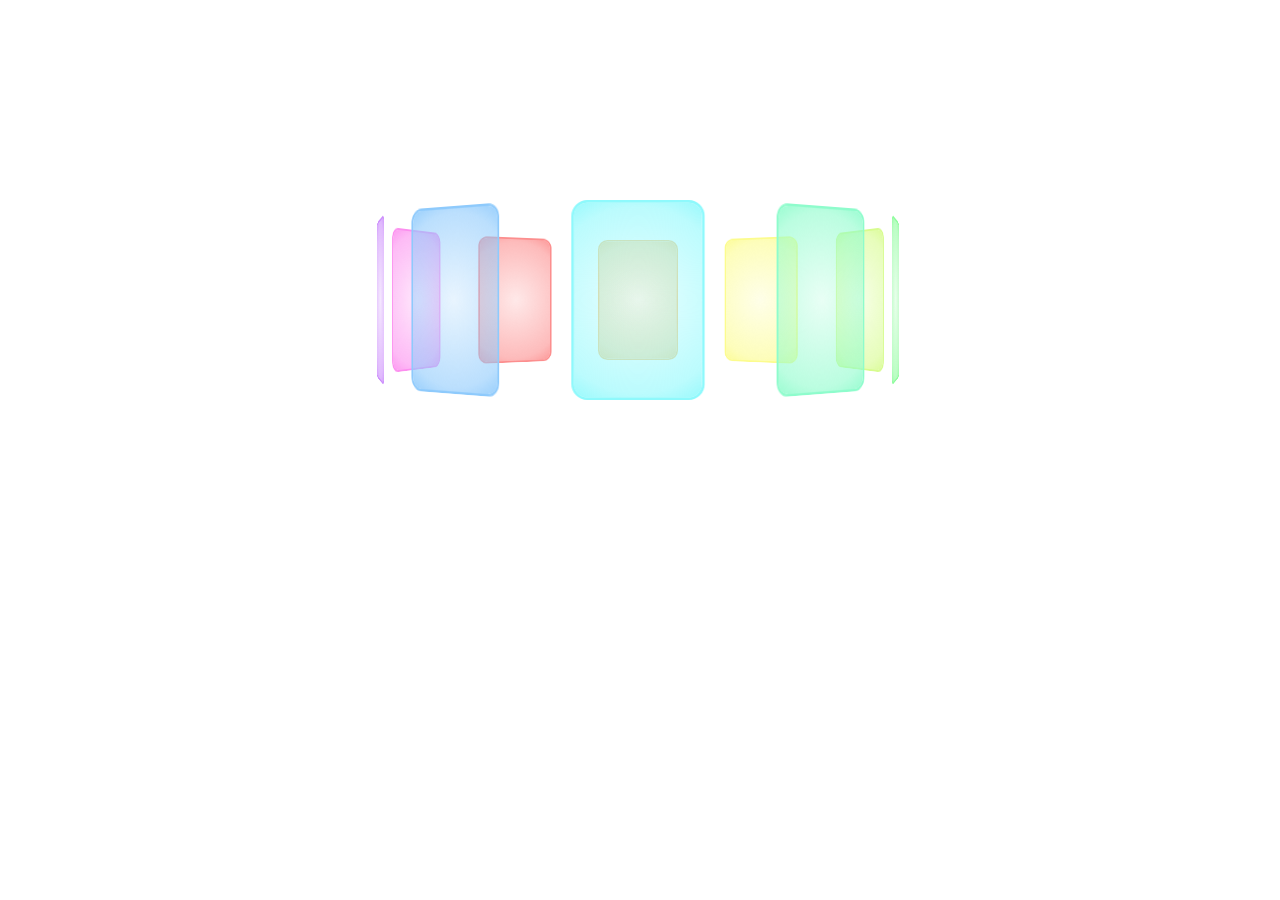
<file: uiverse projects/card rotate/index.html>
<!DOCTYPE html>
<html lang="en">
<head>
    <meta charset="UTF-8">
    <meta name="viewport" content="width=device-width, initial-scale=1.0">
    <title>cards rotate</title>
    <link rel="stylesheet" href="style.css">
</head>
<body>

   <div class="wrapper">
  <div class="inner" style="--quantity: 10;">
    <div class="card" style="--index: 0;--color-card: 142, 249, 252;">
      <div class="img"></div>
    </div>
    <div class="card" style="--index: 1;--color-card: 142, 252, 204;">
      <div class="img"></div>
    </div>
    <div class="card" style="--index: 2;--color-card: 142, 252, 157;">
      <div class="img"></div>
    </div>
    <div class="card" style="--index: 3;--color-card: 215, 252, 142;">
      <div class="img"></div>
    </div>
    <div class="card" style="--index: 4;--color-card: 252, 252, 142;">
      <div class="img"></div>
    </div>
    <div class="card" style="--index: 5;--color-card: 252, 208, 142;">
      <div class="img"></div>
    </div>
    <div class="card" style="--index: 6;--color-card: 252, 142, 142;">
      <div class="img"></div>
    </div>
    <div class="card" style="--index: 7;--color-card: 252, 142, 239;">
      <div class="img"></div>
    </div>
    <div class="card" style="--index: 8;--color-card: 204, 142, 252;">
      <div class="img"></div>
    </div>
    <div class="card" style="--index: 9;--color-card: 142, 202, 252;">
      <div class="img"></div>
    </div>
  </div>
</div>
</body>
</html>
</file>
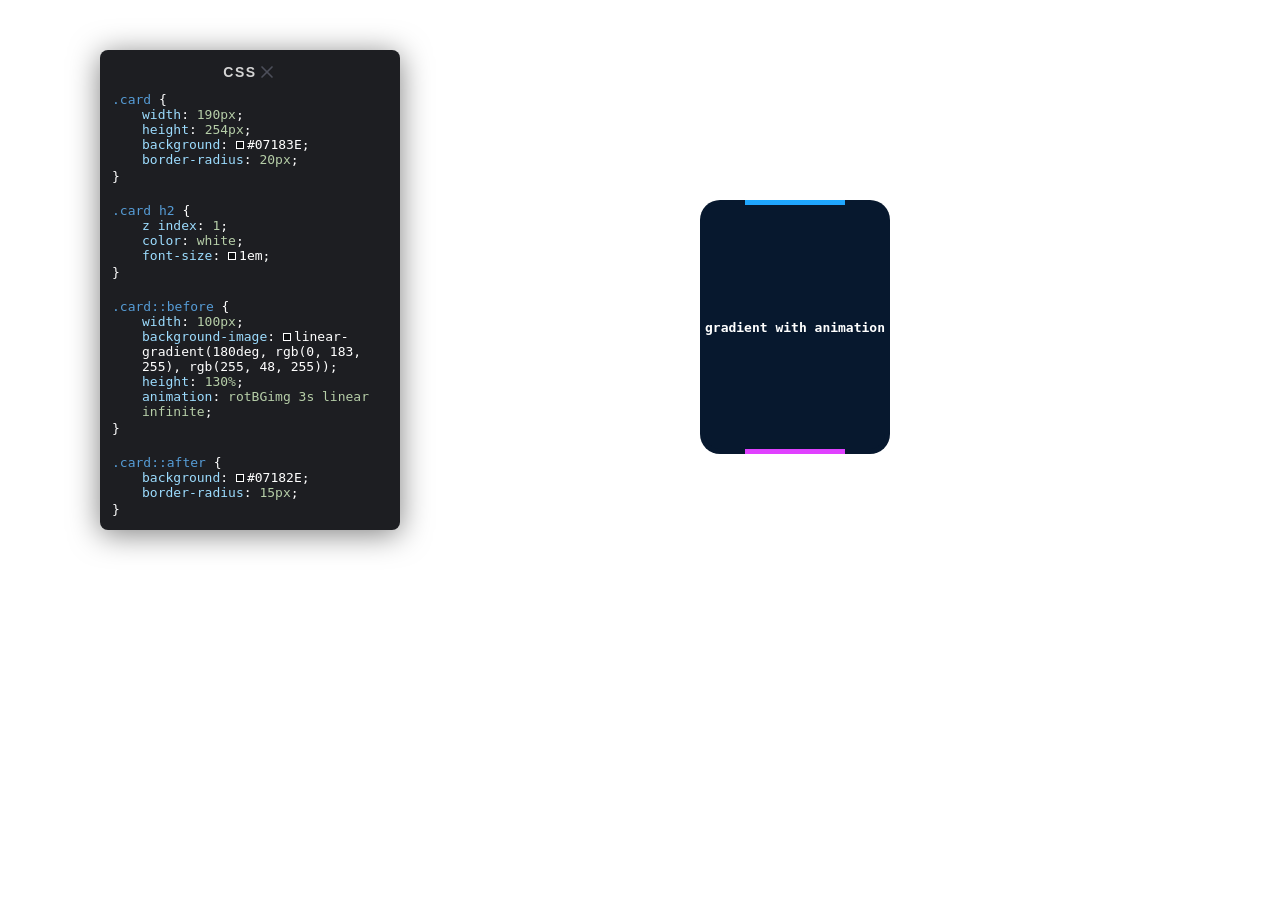
<file: uiverse projects/gradient/index.html>
<!DOCTYPE html>
<html lang="en">
<head>
    <meta charset="UTF-8">
    <meta name="viewport" content="width=device-width, initial-scale=1.0">
    <title>gradient | Mikey .dev</title>
    <link rel="stylesheet" href="style.css">
</head>
<body>

    <div class="code-editor">
      <div class="header">
        <span class="title">CSS</span>
       <svg xmlns="http://www.w3.org/2000/svg" fill="none" viewBox="0 0 24 24" class="icon"><g stroke-width="0" id="SVGRepo_bgCarrier"></g><g stroke-linejoin="round" stroke-linecap="round" id="SVGRepo_tracerCarrier"></g><g id="SVGRepo_iconCarrier"> <path stroke-linecap="round" stroke-width="2" stroke="#4C4F5A" d="M6 6L18 18"></path> <path stroke-linecap="round" stroke-width="2" stroke="#4C4F5A" d="M18 6L6 18"></path> </g></svg>
      </div>
      <div class="editor-content">
        <code class="code">
          <p><span class="color-0">.card</span> <span>{</span></p>

          <p class="property">
            <span class="color-2">width</span><span>:</span>
            <span class="color-1">190px</span>;
          </p>
          <p class="property">
            <span class="color-2">height</span><span>:</span>
            <span class="color-1">254px</span>;
          </p>
          <p class="property">
            <span class="color-2">background</span><span>:</span>
            <span class="color-preview-1"></span><span class="">#07183E</span>;
          </p>
          <p class="property">
            <span class="color-2">border-radius</span><span>:</span>
            <span class="color-1">20px</span>;
          </p>
          <span>}</span>

          <br><br>
          <p><span class="color-0">.card h2</span> <span>{</span></p>

          <p class="property">
            <span class="color-2">z index</span><span>:</span>
            <span class="color-1">1</span>;
          </p>
          <p class="property">
            <span class="color-2">color</span><span>:</span>
            <span class="color-1">white</span>;
          </p>
          <p class="property">
            <span class="color-2">font-size</span><span>:</span>
            <span class="color-preview-1"></span><span class="">1em</span>;
          </p>
          <span>}</span>

          <br><br>
          <p><span class="color-0">.card::before</span> <span>{</span></p>

          <p class="property">
            <span class="color-2">width</span><span>:</span>
            <span class="color-1">100px</span>;
          </p>
          <p class="property">
            <span class="color-2">background-image</span><span>:</span>
            <span class="color-preview-1"></span><span class="">linear-gradient(180deg, rgb(0, 183, 255), rgb(255, 48, 255))</span>;
          </p>
          <p class="property">
            <span class="color-2">height</span><span>:</span>
            <span class="color-1">130%</span>;
          </p>
          <p class="property">
            <span class="color-2">animation</span><span>:</span>
            <span class="color-1">rotBGimg 3s linear infinite</span>;
          </p>
          <span>}</span>

          <br><br>
          <p><span class="color-0">.card::after</span> <span>{</span></p>
          <p class="property">
            <span class="color-2">background</span><span>:</span>
            <span class="color-preview-1"></span><span class="">#07182E</span>;
          </p>
          <p class="property">
            <span class="color-2">border-radius</span><span>:</span>
            <span class="color-1">15px</span>;
          </p>
          <span>}</span>


    <div class="card"><h2>gradient with animation</h2></div>
</body>

</html>
</file>
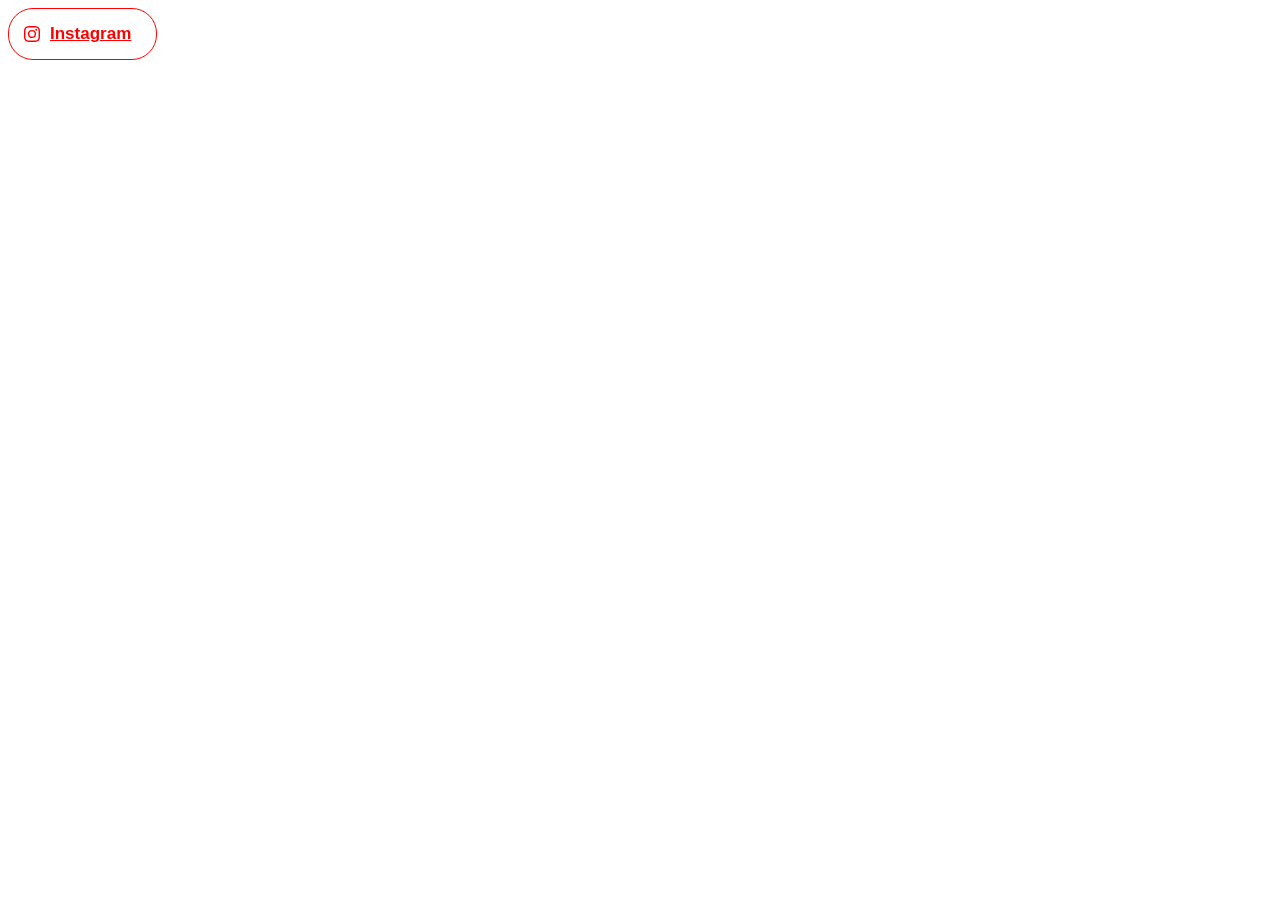
<file: uiverse projects/insta/instabutton.html>
<!DOCTYPE html>
<html lang="en">
<head>
    <meta charset="UTF-8">
    <meta name="viewport" content="width=device-width, initial-scale=1.0">
    <title>instagram</title>
</head>
<body>
    <!-- <h1>Instagram</h1>
    <p>Welcome to the Instagram page!</p>
    <a href="https://www.instagram.com" target="_blank">Visit Instagram</a> -->
    <!-- From Uiverse.io by JaydipPrajapati1910 -->
<style>
    /* From Uiverse.io by JaydipPrajapati1910 */ 
button {
  background: transparent;
  position: relative;
  padding: 5px 15px;
  display: flex;
  align-items: center;
  font-size: 17px;
  font-weight: 600;
  text-decoration: none;
  cursor: pointer;
  border: 1px solid rgb(255,0,0);
  border-radius: 25px;
  outline: none;
  overflow: hidden;
  color: rgb(255,0,0);
  transition: color 0.3s 0.1s ease-out;
  text-align: center;
  a{color: rgb(255,0,0);}
}

button span {
  margin: 10px;
}

button::before {
  position: absolute;
  top: 0;
  left: 0;
  right: 0;
  bottom: 0;
  margin: auto;
  content: '';
  border-radius: 50%;
  display: block;
  width: 20em;
  height: 20em;
  left: -5em;
  text-align: center;
  transition: box-shadow 0.5s ease-out;
  z-index: -1;
}

button:hover {
  color: #fff;
  border: 1px solid rgb(255,0,0);
}

button:hover::before {
  box-shadow: inset 0 0 0 10em rgb(255, 0, 0);
}
</style> 
<button>
  <svg viewBox="0 0 16 16" class="bi bi-instagram" fill="currentColor" height="16" width="16" xmlns="http://www.w3.org/2000/svg"> <path d="M8 0C5.829 0 5.556.01 4.703.048 3.85.088 3.269.222 2.76.42a3.917 3.917 0 0 0-1.417.923A3.927 3.927 0 0 0 .42 2.76C.222 3.268.087 3.85.048 4.7.01 5.555 0 5.827 0 8.001c0 2.172.01 2.444.048 3.297.04.852.174 1.433.372 1.942.205.526.478.972.923 1.417.444.445.89.719 1.416.923.51.198 1.09.333 1.942.372C5.555 15.99 5.827 16 8 16s2.444-.01 3.298-.048c.851-.04 1.434-.174 1.943-.372a3.916 3.916 0 0 0 1.416-.923c.445-.445.718-.891.923-1.417.197-.509.332-1.09.372-1.942C15.99 10.445 16 10.173 16 8s-.01-2.445-.048-3.299c-.04-.851-.175-1.433-.372-1.941a3.926 3.926 0 0 0-.923-1.417A3.911 3.911 0 0 0 13.24.42c-.51-.198-1.092-.333-1.943-.372C10.443.01 10.172 0 7.998 0h.003zm-.717 1.442h.718c2.136 0 2.389.007 3.232.046.78.035 1.204.166 1.486.275.373.145.64.319.92.599.28.28.453.546.598.92.11.281.24.705.275 1.485.039.843.047 1.096.047 3.231s-.008 2.389-.047 3.232c-.035.78-.166 1.203-.275 1.485a2.47 2.47 0 0 1-.599.919c-.28.28-.546.453-.92.598-.28.11-.704.24-1.485.276-.843.038-1.096.047-3.232.047s-2.39-.009-3.233-.047c-.78-.036-1.203-.166-1.485-.276a2.478 2.478 0 0 1-.92-.598 2.48 2.48 0 0 1-.6-.92c-.109-.281-.24-.705-.275-1.485-.038-.843-.046-1.096-.046-3.233 0-2.136.008-2.388.046-3.231.036-.78.166-1.204.276-1.486.145-.373.319-.64.599-.92.28-.28.546-.453.92-.598.282-.11.705-.24 1.485-.276.738-.034 1.024-.044 2.515-.045v.002zm4.988 1.328a.96.96 0 1 0 0 1.92.96.96 0 0 0 0-1.92zm-4.27 1.122a4.109 4.109 0 1 0 0 8.217 4.109 4.109 0 0 0 0-8.217zm0 1.441a2.667 2.667 0 1 1 0 5.334 2.667 2.667 0 0 1 0-5.334z"></path> </svg>
    <span><a href="https://www.instagram.com">Instagram</a></span>
</button>
</body>
</html>
</file>
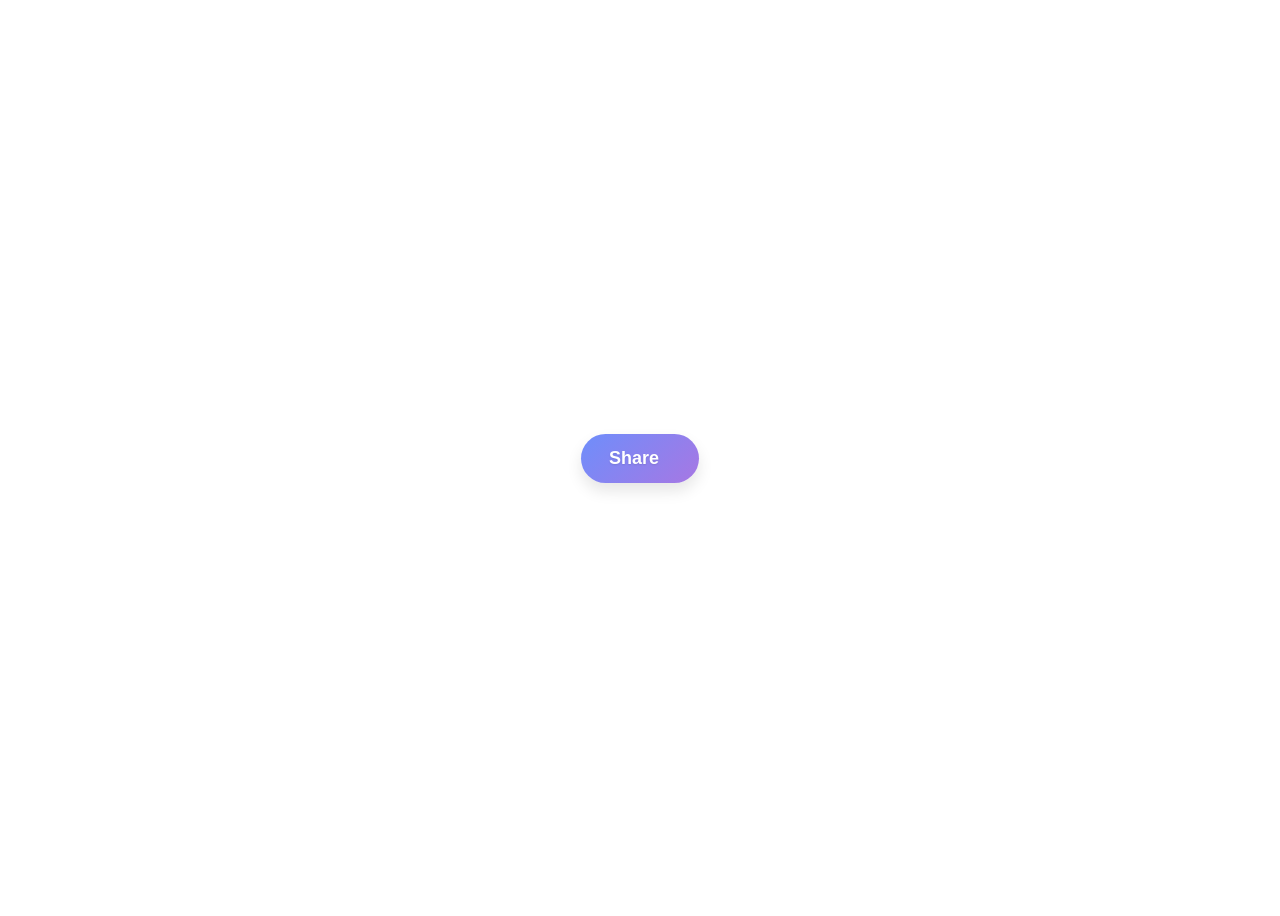
<file: uiverse projects/share/contact.html>
<!DOCTYPE html>
<html lang="en">
<head>
    <meta charset="UTF-8">
    <meta name="viewport" content="width=device-width, initial-scale=1.0">
    <title>contact me</title>
    <link rel="stylesheet" href="contact.css">
</head>

<body>

<div class="tooltip-container">
  <div class="button-content">
    <span class="text">Share<i></i></span>
  </div>

  <div class="tooltip-content">
    <div class="social-icons">
      <a href="#" class="social-icon git hub"><i></i></a>
      <a href="#" class="social-icon facebook"><i></i></a>
      <a href="#" class="social-icon linkedin"><i></i></a>
    </div>
  </div>
</div>

</body>
</html>
</file>
<file: uiverse projects/card rotate/style.css>
*{
  margin: 0;
  padding: 0;
  box-sizing: border-box;
}

body{
  display: flex;
  height: 100vh;
}

.wrapper {
  width: 100%;
  height: 100%;
  position: relative;
  text-align: center;
  display: flex;
  align-items: center;
  justify-content: center;
  overflow: hidden;
}

.inner {
  --w: 100px;
  --h: 150px;
  --translateZ: calc((var(--w) + var(--h)) + 0px);
  --rotateX: -15deg;
  --perspective: 1000px;
  position: absolute;
  width: var(--w);
  height: var(--h);
  top: 25%;
  left: calc(50% - (var(--w) / 2) - 2.5px);
  z-index: 2;
  transform-style: preserve-3d;
  transform: perspective(var(--perspective));
  animation: rotating 20s linear infinite; /* */
}
@keyframes rotating {
  from {
    transform: perspective(var(--perspective)) rotateX(var(--rotateX))
      rotateY(0);
  }
  to {
    transform: perspective(var(--perspective)) rotateX(var(--rotateX))
      rotateY(1turn);
  }
}

.card {
  position: absolute;
  border: 2px solid rgba(var(--color-card));
  border-radius: 12px;
  overflow: hidden;
  inset: 0;
  transform: rotateY(calc((360deg / var(--quantity)) * var(--index)))
    translateZ(var(--translateZ));
}

.img {
  width: 100%;
  height: 100%;
  object-fit: cover;
  background: #0000
    radial-gradient(
      circle,
      rgba(var(--color-card), 0.2) 0%,
      rgba(var(--color-card), 0.6) 80%,
      rgba(var(--color-card), 0.9) 100%
    );
}
</file>
<file: uiverse projects/gradient/style.css>
*{
    margin:0;
    padding: 0;
    box-sizing: border-box;
}

body{
    display: flex;
    height: 100vh;
    /* flex-direction: column;
    flex-wrap: nowrap; */
    position: relative;
}


/* card 2 */

.card {
  width: 190px;
  height: 254px;
  background: #07182E;
  position: absolute;
  top:150px;
  left:600px;
  display:flex;
  flex-direction: column;
  flex-wrap: nowrap;
  place-content: center;
  place-items: center;
  overflow: hidden;
  border-radius: 20px;
}

.card h2 {
  z-index: 1;
  color: white;
  font-size: 1em;
}

.card::before {
  content: '';
  position: absolute;
  width: 100px;
  background-image: linear-gradient(180deg, rgb(0, 183, 255), rgb(255, 48, 255));
  height: 130%;
  animation: rotBGimg 3s linear infinite;
  transition: all 0.2s linear;
}

@keyframes rotBGimg {
  from {
    transform: rotate(0deg);
  }

  to {
    transform: rotate(360deg);
  }
}

.card::after {
  content: '';
  position: absolute;
  background: #07182E;
  ;
  inset: 5px;
  border-radius: 15px;
}  

/* .card:hover:before {
  background-image: linear-gradient(180deg, rgb(81, 255, 0), purple);
  animation: rotBGimg 3.5s linear infinite;
} */


/* code - explain box */

.code-editor{
  max-width: 300px;
  background-color: #1d1e22;
  box-shadow: 0px 4px 30px rgba(0, 0, 0, 0.5);
  border-radius: 8px;
  padding: 2px;
  position: absolute;
  top: 50px;
  left: 100px;
}

.header {
  display: flex;
  align-items: center;
  justify-content:center;
  margin: 10px;
}

.title {
  font-family: Lato, sans-serif;
  font-weight: 900;
  font-size: 14px;
  letter-spacing: 1.57px;
  color: rgb(212 212 212);
}

.icon {
  width: 20px;
  transition: .2s ease;
}

.icon:hover {
  cursor: pointer;
  border-radius: 50px;
  background-color: #6e7281;
}

.editor-content {
  margin: 0 10px 10px;
  color: white;
}

.property {
  margin-left: 30px;
}

.property:hover {
  cursor: text;
}

.editor-content .color-0 {
  color: rgb(86 156 214);
}

.editor-content .color-1 {
  color: rgb(182 206 168);
}

.editor-content .color-2 {
  color: rgb(156 220 254);
}

.editor-content .color-3 {
  color: rgb(207 146 120);
}

.color-preview-1,.color-preview-2 {
  height: 8px;
  width: 8px;
  border: 1px solid #fff;
  display: inline-block;
  margin-right: 3px;
}

.color-preview-1 {
  background-color: #1d1e22;
}

.color-preview-1 {
  background-color: rgba(0, 0, 0, 0.5);
}
</file>
<file: uiverse projects/share/contact.css>
body{
    height: 100vh;
    display: flex;
    justify-content: center;
    align-items: center;
}

.tooltip-container {
  position: relative;
  display: inline-block;
  font-family: "Arial", sans-serif;
  overflow: visible;
}

/* Button Styles */
.button-content {
  display: flex;
  align-items: center;
  justify-content: center;
  background: linear-gradient(135deg, #6e8efb, #a777e3);
  color: white;
  padding: 14px 28px;
  border-radius: 50px;
  cursor: pointer;
  transition: background 0.4s cubic-bezier(0.25, 0.8, 0.25, 1),transform 0.3s ease,box-shadow 0.4s ease;
  box-shadow: 0 8px 15px rgba(0, 0, 0, 0.1);
  position: relative;
  z-index: 10;
  overflow: hidden;
}

.button-content::before {
  content: "";
  position: absolute;
  inset: 0;
  border-radius: inherit;
  background: linear-gradient(
    135deg,
    rgba(110, 142, 251, 0.4),
    rgba(167, 119, 227, 0.4)
  );
  filter: blur(15px);
  opacity: 0;
  transition: opacity 0.5s ease;
  z-index: -1;
}

.button-content::after {
  content: "";
  position: absolute;
  top: -50%;
  left: -50%;
  width: 200%;
  height: 200%;
  background: radial-gradient(
    circle,
    rgba(255, 255, 255, 0.3) 0%,
    rgba(255, 255, 255, 0) 70%
  );
  transform: scale(0);
  transition: transform 0.6s ease-out;
  z-index: -1;
}

.button-content:hover::before {
  opacity: 1;
}

.button-content:hover::after {
  transform: scale(1);
}

.button-content:hover {
  background: linear-gradient(135deg, #a777e3, #6e8efb);
  box-shadow: 0 12px 24px rgba(0, 0, 0, 0.2);
  transform: translateY(-4px) scale(1.03);
}

.button-content:active {
  transform: translateY(-2px) scale(0.98);
  box-shadow: 0 5px 10px rgba(0, 0, 0, 0.15);
}

.text {
  font-size: 18px;
  font-weight: 600;
  margin-right: 12px;
  white-space: nowrap;
  text-shadow: 0 1px 2px rgba(0, 0, 0, 0.1);
  transition: letter-spacing 0.3s ease;
}

.button-content:hover .text {
  letter-spacing: 1px;
}

.share-icon {
  fill: white;
  transition:
    transform 0.4s cubic-bezier(0.68, -0.55, 0.265, 1.55),
    fill 0.3s ease;
  filter: drop-shadow(0 1px 2px rgba(0, 0, 0, 0.1));
}

.button-content:hover .share-icon {
  transform: rotate(180deg) scale(1.1);
  fill: #ffffff;
}

/* Tooltip Styles */
.tooltip-content {
  position: absolute;
  top: 102%;
  left: 50%;
  transform: translateX(-50%) scale(0.8);
  background: white;
  border-radius: 15px;
  padding: 22px;
  box-shadow: 0 15px 30px rgba(0, 0, 0, 0.2);
  opacity: 0;
  visibility: hidden;
  transition:
    opacity 0.5s cubic-bezier(0.68, -0.55, 0.265, 1.55),
    transform 0.5s cubic-bezier(0.68, -0.55, 0.265, 1.55),
    visibility 0.5s ease;
  z-index: 100;
  pointer-events: none;
  backdrop-filter: blur(10px);
  background: rgba(255, 255, 255, 0.9);
}

.tooltip-container:hover .tooltip-content {
  opacity: 1;
  visibility: visible;
  transform: translateX(-50%) scale(1);
  pointer-events: auto;
}

/* Social Icons Styles */
.social-icons {
  display: flex;
  justify-content: space-between;
  gap: 12px;
}

.social-icon {
  display: flex;
  align-items: center;
  justify-content: center;
  width: 48px;
  height: 48px;
  border-radius: 50%;
  background: #f0f0f0;
  transition:
    transform 0.4s cubic-bezier(0.68, -0.55, 0.265, 1.55),
    background 0.3s ease,
    box-shadow 0.4s ease;
  box-shadow: 0 4px 8px rgba(0, 0, 0, 0.1);
  position: relative;
  overflow: hidden;
}

.social-icon::before {
  content: "";
  position: absolute;
  inset: 0;
  background: radial-gradient(
    circle at center,
    rgba(255, 255, 255, 0.8) 0%,
    rgba(255, 255, 255, 0) 70%
  );
  opacity: 0;
  transition: opacity 0.3s ease;
}

.social-icon:hover::before {
  opacity: 1;
}

.social-icon svg {
  width: 24px;
  height: 24px;
  fill: #333;
  transition:
    transform 0.4s cubic-bezier(0.68, -0.55, 0.265, 1.55),
    fill 0.3s ease;
  z-index: 1;
}

.social-icon:hover {
  transform: translateY(-5px) scale(1.1);
  box-shadow: 0 10px 20px rgba(0, 0, 0, 0.15);
}

.social-icon:active {
  transform: translateY(-2px) scale(1.05);
  box-shadow: 0 5px 10px rgba(0, 0, 0, 0.1);
}

.social-icon:hover svg {
  transform: scale(1.2);
  fill: white;
}

.social-icon.twitter:hover {
  background: linear-gradient(135deg, #1da1f2, #1a91da);
}

.social-icon.facebook:hover {
  background: linear-gradient(135deg, #1877f2, #165ed0);
}

.social-icon.linkedin:hover {
  background: linear-gradient(135deg, #0077b5, #005e94);
}

/* Animation for Pulse Effect */
@keyframes pulse {
  0% {
    box-shadow: 0 0 0 0 rgba(110, 142, 251, 0.4);
  }
  70% {
    box-shadow: 0 0 0 20px rgba(110, 142, 251, 0);
  }
  100% {
    box-shadow: 0 0 0 0 rgba(110, 142, 251, 0);
  }
}

.button-content {
  animation: pulse 3s infinite;
}

/* Hover Ripple Effect */
@keyframes ripple {
  0% {
    transform: scale(0);
    opacity: 1;
  }
  100% {
    transform: scale(4);
    opacity: 0;
  }
}

.button-content::before {
  content: "";
  position: absolute;
  inset: 0;
  background: rgba(255, 255, 255, 0.3);
  border-radius: inherit;
  transform: scale(0);
  opacity: 0;
}

.button-content:active::before {
  animation: ripple 0.6s linear;
}

/* Tooltip Arrow */
.tooltip-content::before {
  content: "";
  position: absolute;
  top: -10px;
  left: 50%;
  transform: translateX(-50%);
  border-width: 0 10px 10px 10px;
  border-style: solid;
  border-color: transparent transparent rgba(255, 255, 255, 0.9) transparent;
  filter: drop-shadow(0 -3px 3px rgba(0, 0, 0, 0.1));
}

/* Accessibility */
.button-content:focus {
  outline: none;
  box-shadow:
    0 0 0 3px rgba(110, 142, 251, 0.5),
    0 8px 15px rgba(0, 0, 0, 0.1);
}

.button-content:focus:not(:focus-visible) {
  box-shadow: 0 8px 15px rgba(0, 0, 0, 0.1);
}

/* Responsive Design */
@media (max-width: 768px) {
  .button-content {
    padding: 12px 24px;
    border-radius: 40px;
  }

  .text {
    font-size: 16px;
  }

  .tooltip-content {
    width: 240px;
    padding: 18px;
  }

  .social-icon {
    width: 44px;
    height: 44px;
  }

  .social-icon svg {
    width: 20px;
    height: 20px;
  }
}

@media (max-width: 480px) {
  .button-content {
    padding: 10px 20px;
  }

  .text {
    font-size: 14px;
  }

  .tooltip-content {
    width: 200px;
    padding: 15px;
  }

  .social-icon {
    width: 40px;
    height: 40px;
  }

  .social-icon svg {
    width: 18px;
    height: 18px;
  }
}

/* Dark Mode Support */
@media (prefers-color-scheme: dark) {
  .tooltip-content {
    background: rgba(30, 30, 30, 0.9);
    color: white;
  }

  .tooltip-content::before {
    border-color: transparent transparent rgba(30, 30, 30, 0.9) transparent;
  }

  .social-icon {
    background: #2a2a2a;
  }

  .social-icon svg {
    fill: #e0e0e0;
  }
}

/* Print Styles */
@media print {
  .tooltip-container {
    display: none;
  }
}

/* Reduced Motion */
@media (prefers-reduced-motion: reduce) {
  .button-content,
  .share-icon,
  .social-icon,
  .tooltip-content {
    transition: none;
  }

  .button-content {
    animation: none;
  }
}

/* Custom Scrollbar for Tooltip Content */
.tooltip-content::-webkit-scrollbar {
  width: 6px;
}

.tooltip-content::-webkit-scrollbar-track {
  background: #f1f1f1;
  border-radius: 3px;
}

.tooltip-content::-webkit-scrollbar-thumb {
  background: #888;
  border-radius: 3px;
}

.tooltip-content::-webkit-scrollbar-thumb:hover {
  background: #555;
}
</file>
